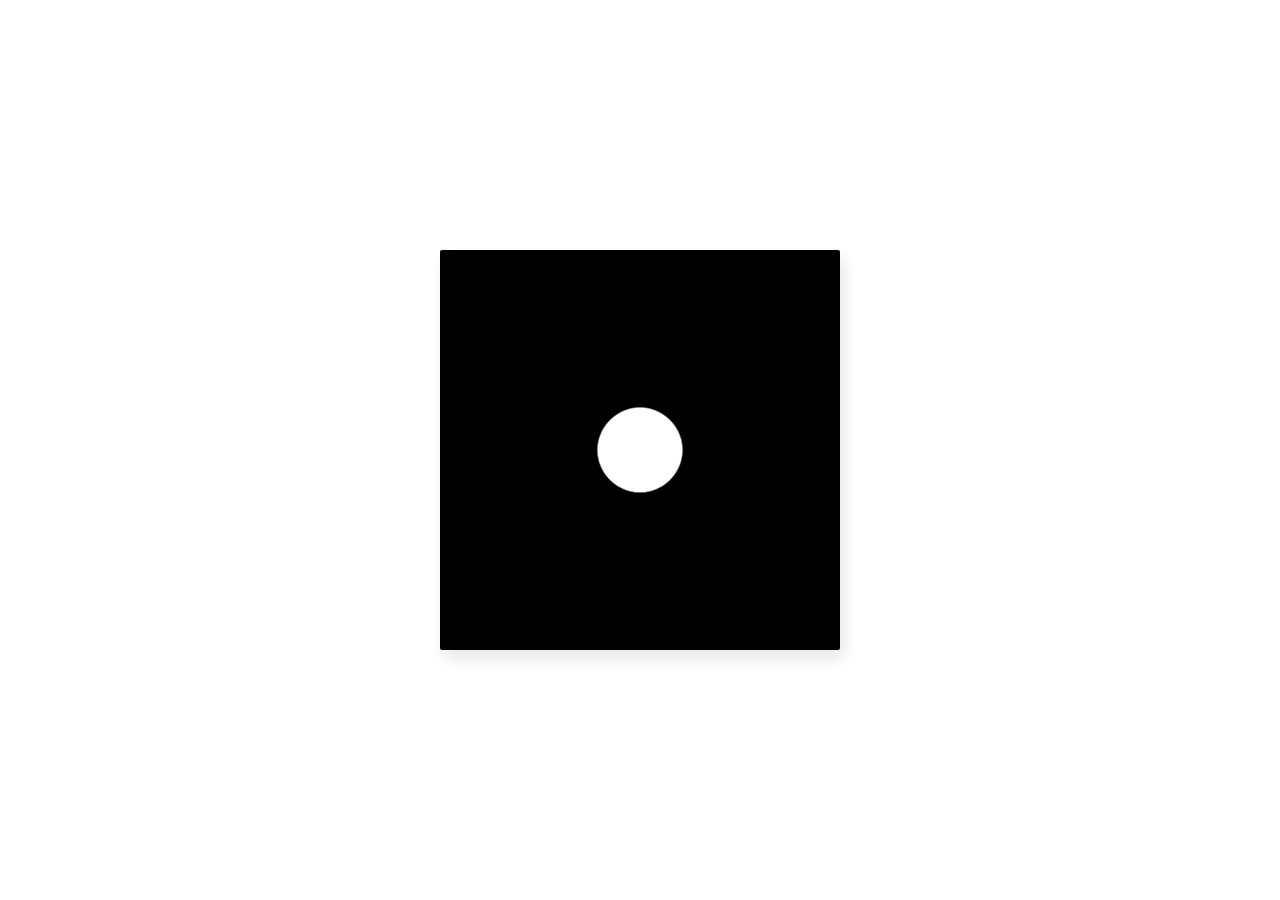
<file: Blubb and Sparkle/index.html>
<html>
  <head>
    <link href="styles.css" rel="stylesheet" />
  </head>
  <body>
    <div class="frame">
      <div class="center">
        <div class="ball"></div>
        <div class="blubb-1"></div>
        <div class="blubb-2"></div>
        <div class="blubb-3"></div>
        <div class="blubb-4"></div>
        <div class="blubb-5"></div>
        <div class="blubb-6"></div>
        <div class="blubb-7"></div>
        <div class="blubb-8"></div>
        <div class="sparkle-1"></div>
        <div class="sparkle-2"></div>
        <div class="sparkle-3"></div>
        <div class="sparkle-4"></div>
        <div class="sparkle-5"></div>
        <div class="sparkle-6"></div>
        <div class="sparkle-7"></div>
        <div class="sparkle-8"></div>
        <div class="sparkle-9"></div>
        <div class="sparkle-10"></div>
      </div>
    </div>
  </body>
</html>
</file>
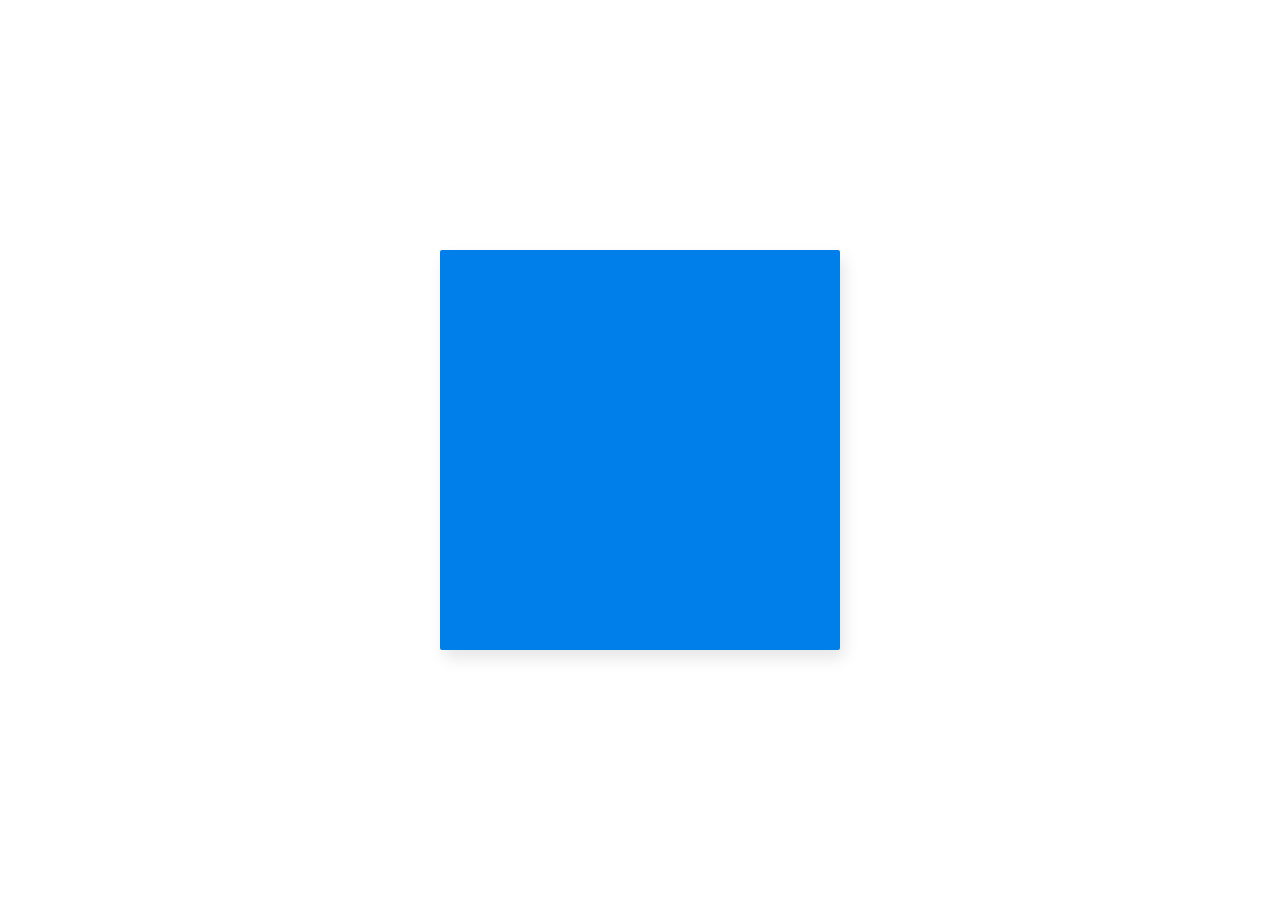
<file: Overlapping Circles Animation/index.html>
<html>
    <head>
        <link rel="stylesheet" href="styles.css">
    </head>
    <body>
        <div class="frame">
            <div class="center">
                <div class="circle-1"></div>
                <div class="circle-2"></div>
                <div class="circle-3"></div>
            </div>
        </div>
    </body>
</html>
</file>
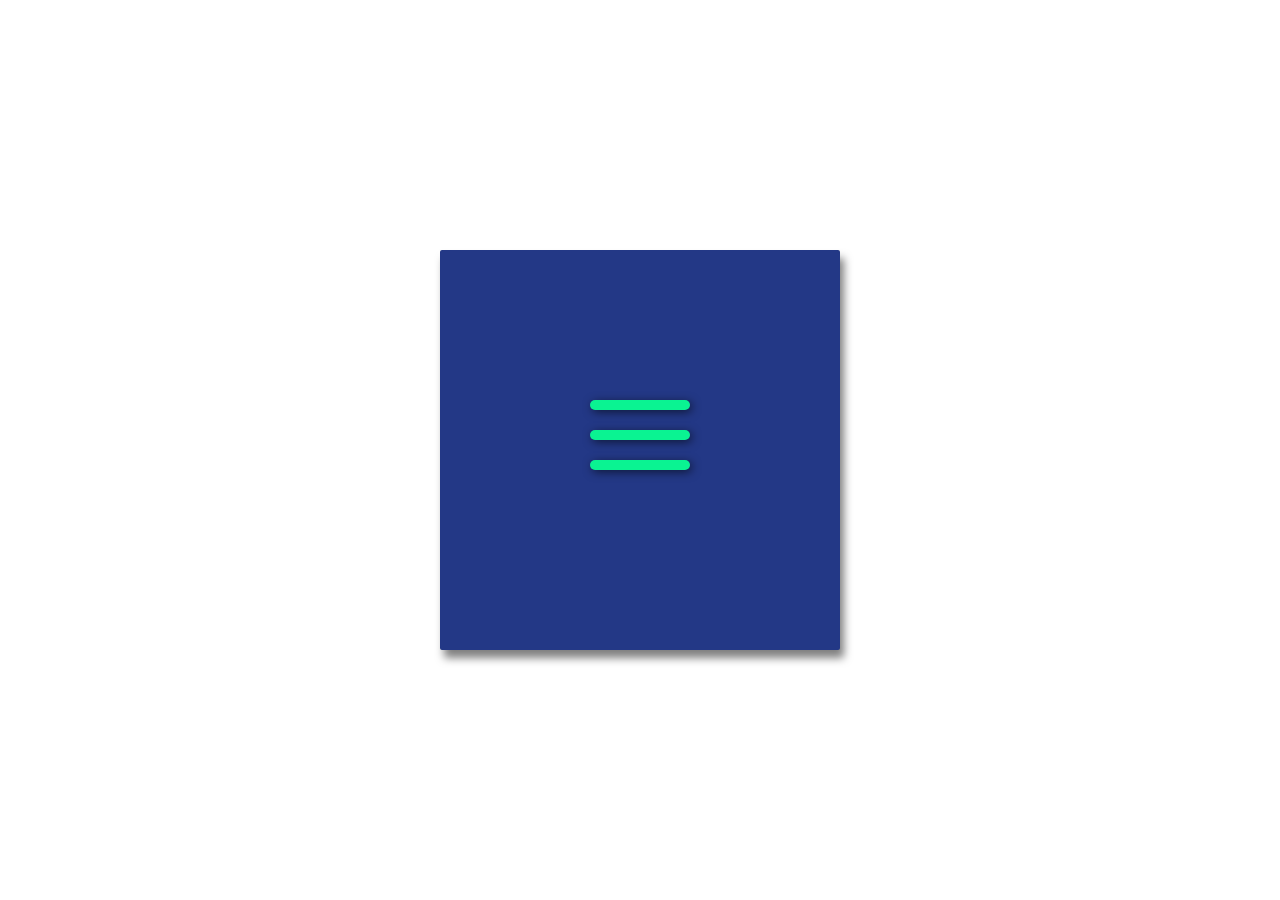
<file: Rotating Menu/index.html>
<html>
    <head>
        <link rel="stylesheet" href="styles.css">
        <script src="https://cdnjs.cloudflare.com/ajax/libs/jquery/3.4.1/jquery.min.js"></script>
        <script src="helper.js"></script>
    </head>
    <body>
        <div class="frame">
            <div class="center">
                <div class="lines">
                    <div class="line-one"></div>
                    <div class="line-two"></div>
                    <div class="line-three"></div>
                </div>
            </div>
        </div>
    </body>
</html>
</file>
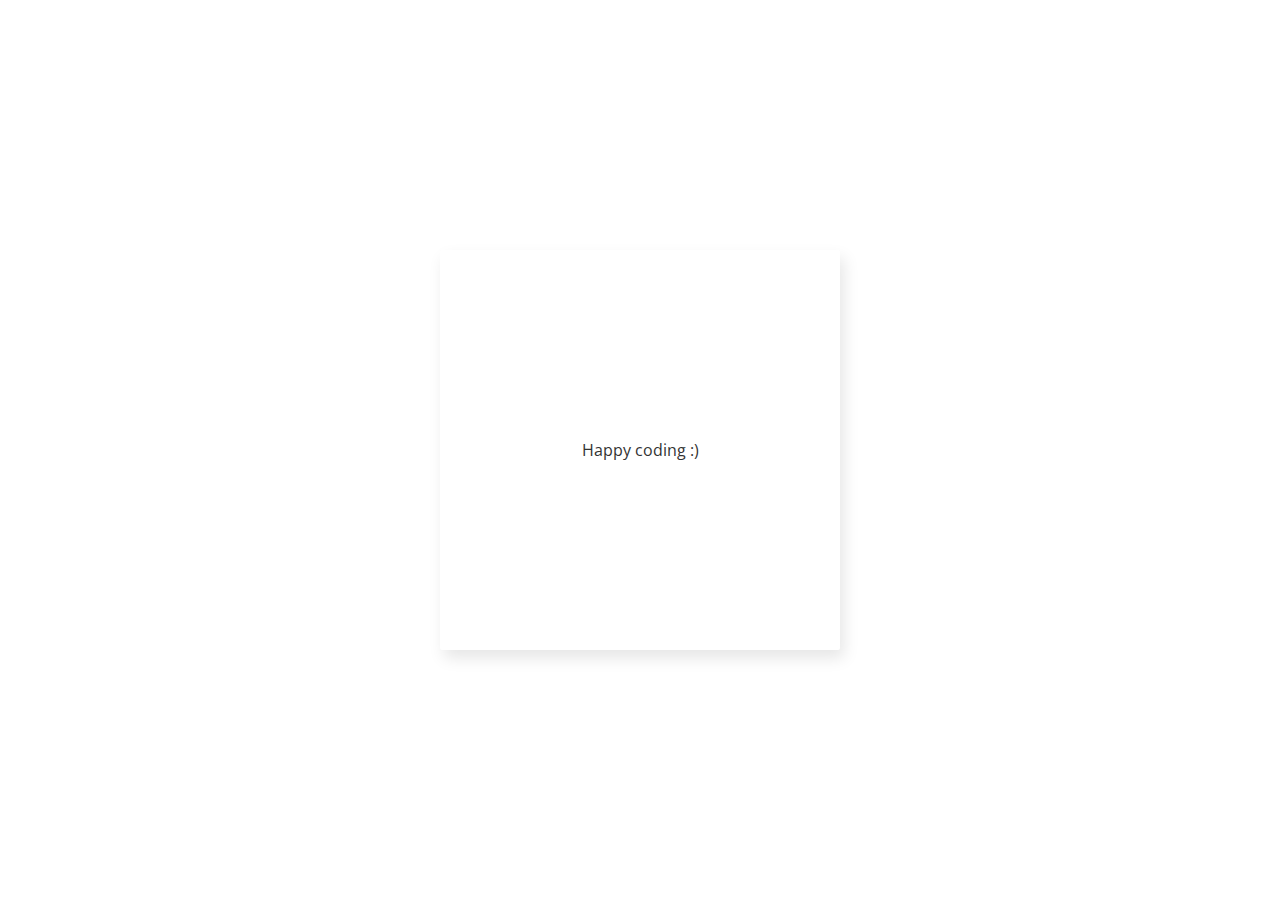
<file: Template/index.html>
<html>
    <head>
        <link rel="stylesheet" href="styles.css">
    </head>
    <body>
        <div class="frame">
            <div class="center">
                <p>Happy coding :)</p>
            </div>
        </div>
    </body>
</html>
</file>
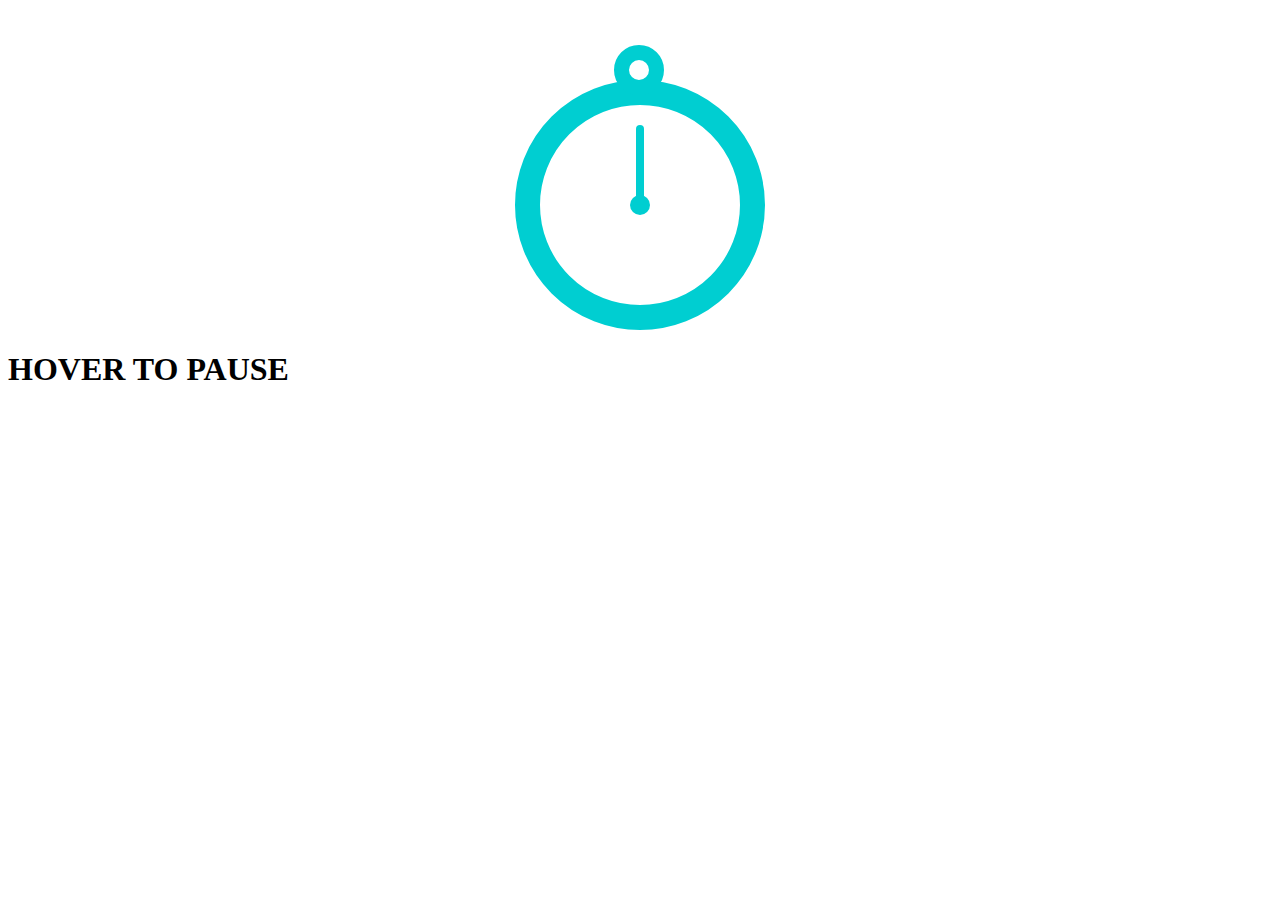
<file: Animations/Clock Animation/index.html>
<html>
    <head>
        <link rel="stylesheet" href="styles.css">
    </head>
    <body>
        <div class="clock">
            <div class="hand"></div>
        </div>
        <h1>
            HOVER TO PAUSE
        </h1>
    </body>
</html>
</file>
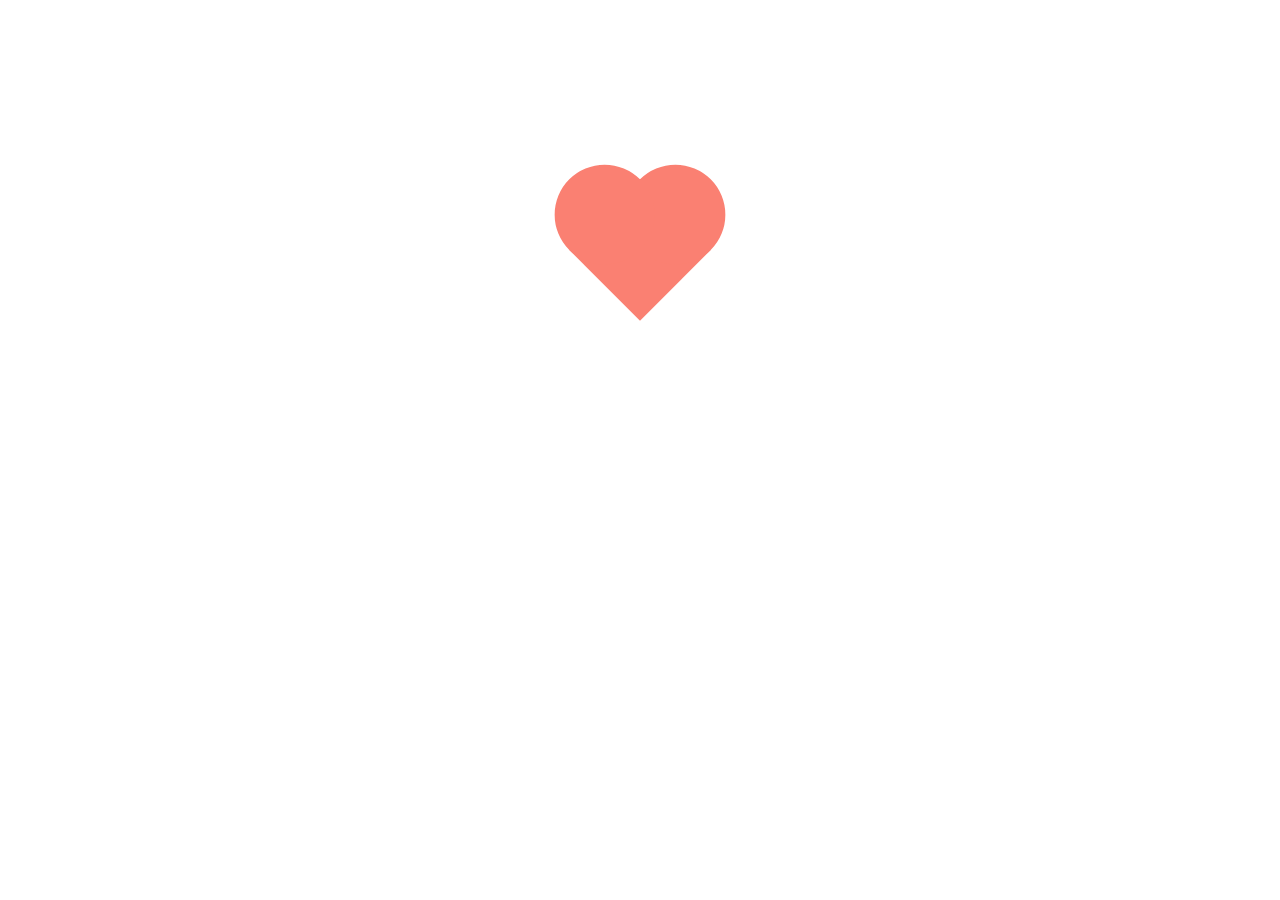
<file: Animations/Heart Animation/index.html>
<html>
    <head>
        <link rel="stylesheet" href="styles.css">
    </head>
    <body>
        <div class="container">
            <div class="heart">

            </div>
        </div>
    </body>
</html>
</file>
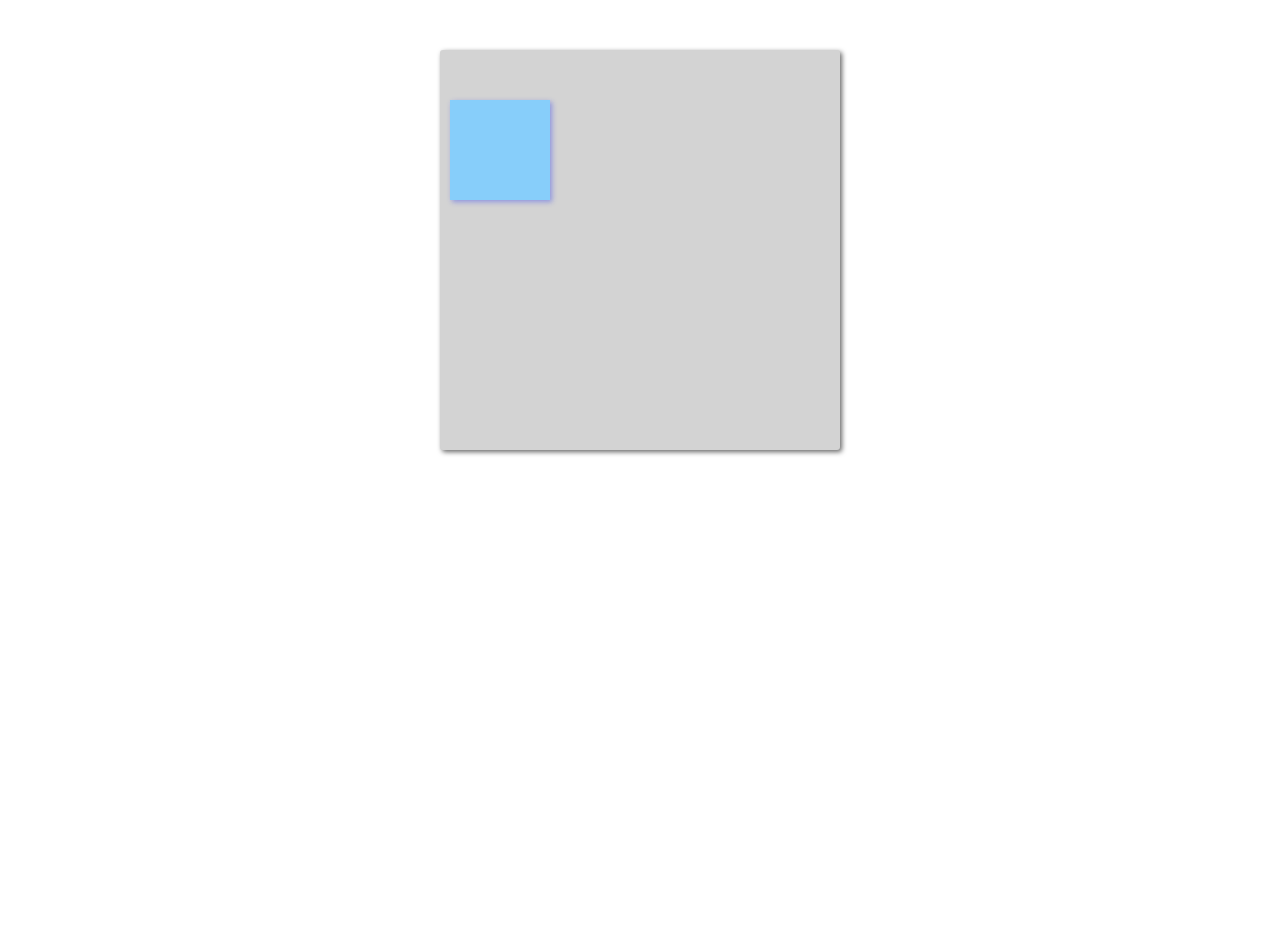
<file: Animations/Moving 2D Cube/index.html>
<html>
    <head>

        <link rel="stylesheet" href="styles.css">
    </head>
    <body>
        <div class="paragraph-bound">
            <div class="paragraph animated"></div>
        </div>
    </body>
</html>
</file>
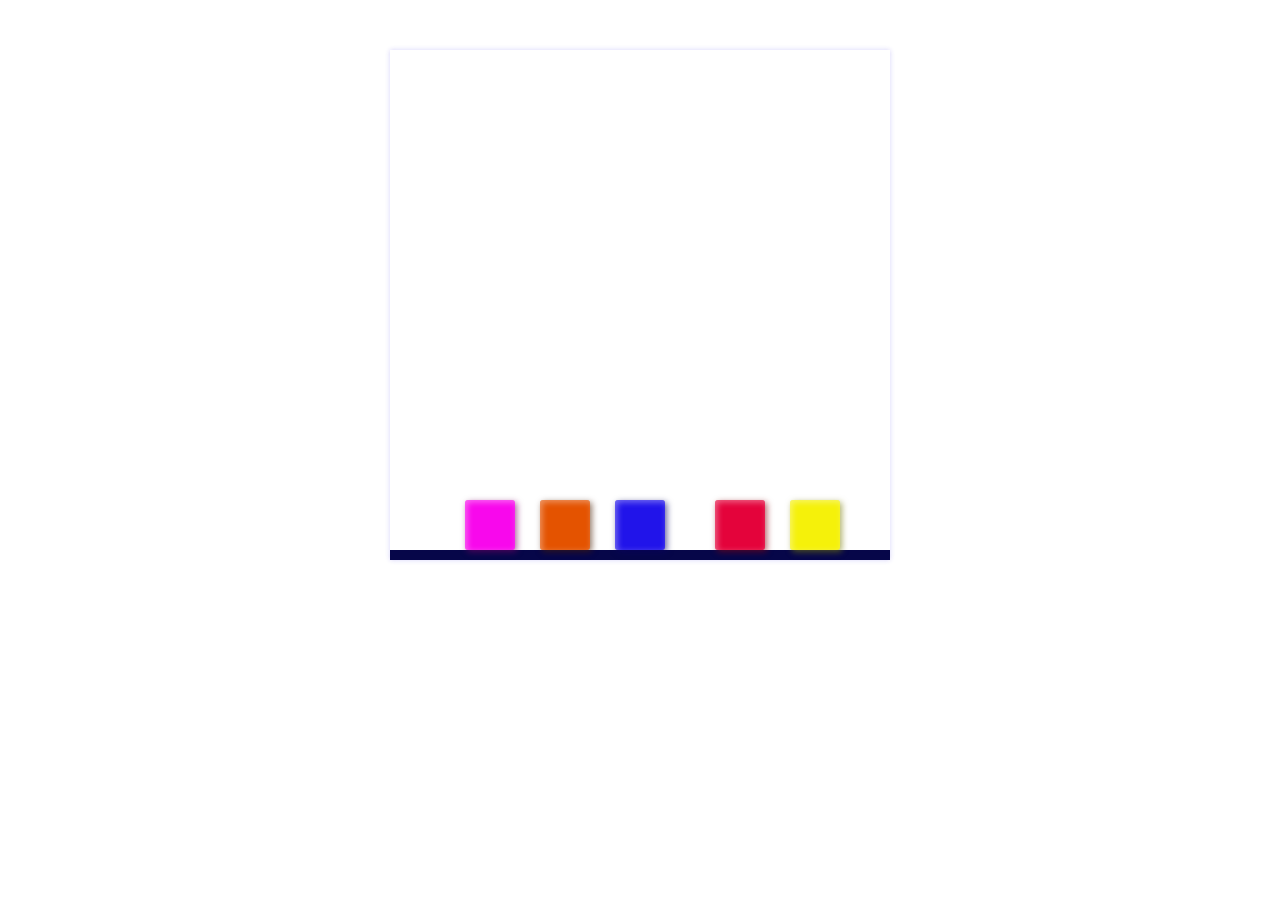
<file: Animations/Spinning 2D Cube/index.html>
<html>
    <head>
        <link rel="stylesheet" href="styles.css">
    </head>
    <body>
        <div class="wall">
            <div class="ice-cube-1"></div>
            <div class="ice-cube-2"></div>
            <div class="ice-cube-3"></div>
            <div class="ice-cube-4"></div>
            <div class="ice-cube-5"></div>
        </div>
    </body>
</html>
</file>
<file: Blubb and Sparkle/styles.css>
@import url(https://fonts.googleapis.com/css?family=Open+Sans:700,300);
.frame {
  position: absolute;
  top: 50%;
  left: 50%;
  width: 400px;
  height: 400px;
  margin-top: -200px;
  margin-left: -200px;
  border-radius: 2px;
  box-shadow: 4px 8px 16px 0 rgba(0, 0, 0, 0.1);
  overflow: hidden;
  background: #000000;
  font-family: "Open Sans", Helvetica, sans-serif;
  -webkit-font-smoothing: antialiased;
  -moz-osx-font-smoothing: grayscale;
  filter: contrast(25);
}

.center {
  position: absolute;
  top: 50%;
  left: 50%;
  transform: translate(-50%, -50%);
}

.ball {
  position: relative;
  height: 90px;
  width: 90px;
  background: #fff;
  border-radius: 50%;
  filter: blur(15px);
}

.blubb-1 {
  position: absolute;
  top: 20px;
  left: 20px;
  width: 50px;
  height: 50px;
  transform: rotate(31deg);
}
.blubb-1:after {
  position: absolute;
  display: block;
  content: "";
  width: 50px;
  height: 50px;
  background: #fff;
  border-radius: 50%;
  transform-origin: 37px 37px;
  animation: rotate 2.7s ease-in-out 0.2s infinite;
  filter: blur(5px);
}

.blubb-2 {
  position: absolute;
  top: 20px;
  left: 20px;
  width: 50px;
  height: 50px;
  transform: rotate(105deg);
}
.blubb-2:after {
  position: absolute;
  display: block;
  content: "";
  width: 50px;
  height: 50px;
  background: #fff;
  border-radius: 50%;
  transform-origin: 34px 34px;
  animation: rotate 2.9s ease-in-out 0.4s infinite;
  filter: blur(5px);
}

.blubb-3 {
  position: absolute;
  top: 20px;
  left: 20px;
  width: 50px;
  height: 50px;
  transform: rotate(38deg);
}
.blubb-3:after {
  position: absolute;
  display: block;
  content: "";
  width: 50px;
  height: 50px;
  background: #fff;
  border-radius: 50%;
  transform-origin: 31px 31px;
  animation: rotate 3.1s ease-in-out 0.6s infinite;
  filter: blur(5px);
}

.blubb-4 {
  position: absolute;
  top: 20px;
  left: 20px;
  width: 50px;
  height: 50px;
  transform: rotate(58deg);
}
.blubb-4:after {
  position: absolute;
  display: block;
  content: "";
  width: 50px;
  height: 50px;
  background: #fff;
  border-radius: 50%;
  transform-origin: 28px 28px;
  animation: rotate 3.3s ease-in-out 0.8s infinite;
  filter: blur(5px);
}

.blubb-5 {
  position: absolute;
  top: 20px;
  left: 20px;
  width: 50px;
  height: 50px;
  transform: rotate(138deg);
}
.blubb-5:after {
  position: absolute;
  display: block;
  content: "";
  width: 50px;
  height: 50px;
  background: #fff;
  border-radius: 50%;
  transform-origin: 25px 25px;
  animation: rotate 3.5s ease-in-out 1s infinite;
  filter: blur(5px);
}

.blubb-6 {
  position: absolute;
  top: 20px;
  left: 20px;
  width: 50px;
  height: 50px;
  transform: rotate(133deg);
}
.blubb-6:after {
  position: absolute;
  display: block;
  content: "";
  width: 50px;
  height: 50px;
  background: #fff;
  border-radius: 50%;
  transform-origin: 22px 22px;
  animation: rotate 3.7s ease-in-out 1.2s infinite;
  filter: blur(5px);
}

.blubb-7 {
  position: absolute;
  top: 20px;
  left: 20px;
  width: 50px;
  height: 50px;
  transform: rotate(157deg);
}
.blubb-7:after {
  position: absolute;
  display: block;
  content: "";
  width: 50px;
  height: 50px;
  background: #fff;
  border-radius: 50%;
  transform-origin: 19px 19px;
  animation: rotate 3.9s ease-in-out 1.4s infinite;
  filter: blur(5px);
}

.blubb-8 {
  position: absolute;
  top: 20px;
  left: 20px;
  width: 50px;
  height: 50px;
  transform: rotate(198deg);
}
.blubb-8:after {
  position: absolute;
  display: block;
  content: "";
  width: 50px;
  height: 50px;
  background: #fff;
  border-radius: 50%;
  transform-origin: 16px 16px;
  animation: rotate 4.1s ease-in-out 1.6s infinite;
  filter: blur(5px);
}

.sparkle-1 {
  position: absolute;
  top: 38px;
  left: 38px;
  width: 8px;
  height: 8px;
  transform: rotate(22deg);
}
.sparkle-1:after {
  position: absolute;
  display: block;
  content: "";
  width: 8px;
  height: 8px;
  background: #fff;
  border-radius: 50%;
  transform-origin: 58px 58px;
  animation: rotate 3.7s ease-in-out 0.2s infinite;
  filter: blur(3px);
}

.sparkle-2 {
  position: absolute;
  top: 38px;
  left: 38px;
  width: 9px;
  height: 9px;
  transform: rotate(77deg);
}
.sparkle-2:after {
  position: absolute;
  display: block;
  content: "";
  width: 9px;
  height: 9px;
  background: #fff;
  border-radius: 50%;
  transform-origin: 56px 56px;
  animation: rotate 3.9s ease-in-out 0.4s infinite;
  filter: blur(3px);
}

.sparkle-3 {
  position: absolute;
  top: 38px;
  left: 38px;
  width: 10px;
  height: 10px;
  transform: rotate(2deg);
}
.sparkle-3:after {
  position: absolute;
  display: block;
  content: "";
  width: 10px;
  height: 10px;
  background: #fff;
  border-radius: 50%;
  transform-origin: 54px 54px;
  animation: rotate 4.1s ease-in-out 0.6s infinite;
  filter: blur(3px);
}

.sparkle-4 {
  position: absolute;
  top: 38px;
  left: 38px;
  width: 11px;
  height: 11px;
  transform: rotate(122deg);
}
.sparkle-4:after {
  position: absolute;
  display: block;
  content: "";
  width: 11px;
  height: 11px;
  background: #fff;
  border-radius: 50%;
  transform-origin: 52px 52px;
  animation: rotate 4.3s ease-in-out 0.8s infinite;
  filter: blur(3px);
}

.sparkle-5 {
  position: absolute;
  top: 38px;
  left: 38px;
  width: 12px;
  height: 12px;
  transform: rotate(204deg);
}
.sparkle-5:after {
  position: absolute;
  display: block;
  content: "";
  width: 12px;
  height: 12px;
  background: #fff;
  border-radius: 50%;
  transform-origin: 50px 50px;
  animation: rotate 4.5s ease-in-out 1s infinite;
  filter: blur(3px);
}

.sparkle-6 {
  position: absolute;
  top: 38px;
  left: 38px;
  width: 13px;
  height: 13px;
  transform: rotate(73deg);
}
.sparkle-6:after {
  position: absolute;
  display: block;
  content: "";
  width: 13px;
  height: 13px;
  background: #fff;
  border-radius: 50%;
  transform-origin: 48px 48px;
  animation: rotate 4.7s ease-in-out 1.2s infinite;
  filter: blur(3px);
}

.sparkle-7 {
  position: absolute;
  top: 38px;
  left: 38px;
  width: 14px;
  height: 14px;
  transform: rotate(56deg);
}
.sparkle-7:after {
  position: absolute;
  display: block;
  content: "";
  width: 14px;
  height: 14px;
  background: #fff;
  border-radius: 50%;
  transform-origin: 46px 46px;
  animation: rotate 4.9s ease-in-out 1.4s infinite;
  filter: blur(3px);
}

.sparkle-8 {
  position: absolute;
  top: 38px;
  left: 38px;
  width: 15px;
  height: 15px;
  transform: rotate(194deg);
}
.sparkle-8:after {
  position: absolute;
  display: block;
  content: "";
  width: 15px;
  height: 15px;
  background: #fff;
  border-radius: 50%;
  transform-origin: 44px 44px;
  animation: rotate 5.1s ease-in-out 1.6s infinite;
  filter: blur(3px);
}

.sparkle-9 {
  position: absolute;
  top: 38px;
  left: 38px;
  width: 16px;
  height: 16px;
  transform: rotate(102deg);
}
.sparkle-9:after {
  position: absolute;
  display: block;
  content: "";
  width: 16px;
  height: 16px;
  background: #fff;
  border-radius: 50%;
  transform-origin: 42px 42px;
  animation: rotate 5.3s ease-in-out 1.8s infinite;
  filter: blur(3px);
}

.sparkle-10 {
  position: absolute;
  top: 38px;
  left: 38px;
  width: 17px;
  height: 17px;
  transform: rotate(150deg);
}
.sparkle-10:after {
  position: absolute;
  display: block;
  content: "";
  width: 17px;
  height: 17px;
  background: #fff;
  border-radius: 50%;
  transform-origin: 40px 40px;
  animation: rotate 5.5s ease-in-out 2s infinite;
  filter: blur(3px);
}

@keyframes rotate {
  from {
    transform: rotate(0deg) translate3d(0, 0, 0);
  }
  to {
    transform: rotate(360deg) translate3d(0, 0, 0);
  }
}

/*# sourceMappingURL=styles.css.map */
</file>
<file: Overlapping Circles Animation/styles.css>
@import url(https://fonts.googleapis.com/css?family=Open+Sans:700,300);
.frame {
  position: absolute;
  top: 50%;
  left: 50%;
  width: 400px;
  height: 400px;
  margin-top: -200px;
  margin-left: -200px;
  border-radius: 2px;
  box-shadow: 4px 8px 16px 0 rgba(0, 0, 0, 0.1);
  overflow: hidden;
  background: #007eea;
  color: #333;
  font-family: "Open Sans", Helvetica, sans-serif;
  -webkit-font-smoothing: antialiased;
  -moz-osx-font-smoothing: grayscale;
}

.center {
  position: absolute;
  top: 50%;
  left: 50%;
  transform: translate(-50%, -50%);
}
.center .circle-1 {
  position: absolute;
  margin: -60px 0px 0px -60px;
  height: 120px;
  width: 120px;
  border-radius: 50%;
  opacity: 0;
  background: white;
  box-shadow: 4px 4px 10px rgba(0, 0, 0, 0.6);
  animation: circle-1-flow 2s cubic-bezier(0.21, 0.98, 0.6, 0.99) infinite both alternate;
}
.center .circle-2 {
  position: absolute;
  margin: -40px 0px 0px -40px;
  height: 80px;
  width: 80px;
  border-radius: 50%;
  opacity: 0;
  background: white;
  box-shadow: 4px 4px 10px rgba(0, 0, 0, 0.6);
  animation: circle-2-flow 2s cubic-bezier(0.21, 0.98, 0.6, 0.99) infinite both alternate;
}
.center .circle-3 {
  position: absolute;
  margin: -20px 0px 0px -20px;
  height: 40px;
  width: 40px;
  border-radius: 50%;
  opacity: 0;
  background: white;
  box-shadow: 4px 4px 10px rgba(0, 0, 0, 0.6);
  animation: circle-3-flow 2s cubic-bezier(0.21, 0.98, 0.6, 0.99) infinite both alternate;
}

@keyframes circle-1-flow {
  0%, 10% {
    transform: scale(0);
    opacity: 1;
  }
  100% {
    transform: scale(1);
    opacity: 1;
  }
}
@keyframes circle-2-flow {
  0%, 40% {
    transform: scale(0);
    opacity: 1;
  }
  100% {
    transform: scale(1);
    opacity: 1;
  }
}
@keyframes circle-3-flow {
  0%, 70% {
    transform: scale(0);
    opacity: 1;
  }
  100% {
    transform: scale(1);
    opacity: 1;
  }
}

/*# sourceMappingURL=styles.css.map */
</file>
<file: Rotating Menu/styles.css>
@import url(https://fonts.googleapis.com/css?family=Open+Sans:700,300);
.frame {
  position: absolute;
  top: 50%;
  left: 50%;
  width: 400px;
  height: 400px;
  margin-top: -200px;
  margin-left: -200px;
  border-radius: 2px;
  box-shadow: 4px 8px 8px 0 rgba(0, 0, 0, 0.5);
  overflow: hidden;
  background: #233886;
  color: #333;
  font-family: "Open Sans", Helvetica, sans-serif;
  -webkit-font-smoothing: antialiased;
  -moz-osx-font-smoothing: grayscale;
}

.center {
  position: absolute;
  top: 50%;
  left: 50%;
  transform: translate(-50%, -50%);
}

.lines {
  position: relative;
  width: 100px;
  height: 100px;
  z-index: 2;
}
.lines:hover {
  cursor: pointer;
}
.lines .line-one,
.lines .line-two,
.lines .line-three {
  position: absolute;
  display: block;
  z-index: 3;
  width: 100%;
  height: 10px;
  border-radius: 5px;
  background: #0af392;
  box-shadow: 2px 2px 10px 0 rgba(0, 0, 0, 0.6);
}
.lines.animated .line-one {
  animation: line-one-forward 1s ease-in-out;
  animation-fill-mode: forwards;
}
.lines.animated .line-two {
  animation: line-two-forward 1s ease-in-out;
  animation-fill-mode: forwards;
}
.lines.animated .line-three {
  animation: line-three-forward 1s ease-in-out;
  animation-fill-mode: forwards;
}
.lines .line-one {
  animation: line-one-rev 1s ease-in-out;
}
.lines .line-two {
  margin-top: 30px;
  animation: line-two-rev 1s ease-in-out;
}
.lines .line-three {
  margin-top: 60px;
  animation: line-three-rev 1s ease-in-out;
}

@keyframes line-one-forward {
  0% {
    transform: none;
  }
  50% {
    margin-top: 30px;
    transform: rotate(0);
  }
  100% {
    margin-top: 30px;
    transform: rotate(45deg);
  }
}
@keyframes line-two-forward {
  0% {
    transform: none;
  }
  50% {
    opacity: 1;
    transform: scale(0);
  }
  100% {
    opacity: 0;
    transform: scale(0);
  }
}
@keyframes line-three-forward {
  0% {
    transform: none;
  }
  50% {
    margin-top: 30px;
    transform: rotate(0);
  }
  100% {
    margin-top: 30px;
    transform: rotate(135deg);
  }
}
@keyframes line-one-rev {
  0% {
    transform: rotate(45deg);
    margin-top: 30px;
  }
  50% {
    transform: rotate(0deg);
    margin-top: 30px;
  }
  100% {
    margin-top: 0px;
  }
}
@keyframes line-two-rev {
  0% {
    opacity: 0;
    transform: scale(0);
  }
  50% {
    opacity: 0;
    transform: scale(0);
  }
  100% {
    opacity: 1;
    transform: scale(1);
  }
}
@keyframes line-three-rev {
  0% {
    transform: rotate(135deg);
    margin-top: 30px;
  }
  50% {
    transform: rotate(0);
    margin-top: 30px;
  }
  100% {
    margin-top: 60px;
  }
}

/*# sourceMappingURL=styles.css.map */
</file>
<file: Template/styles.css>
@import url(https://fonts.googleapis.com/css?family=Open+Sans:700,300);
.frame {
  position: absolute;
  top: 50%;
  left: 50%;
  width: 400px;
  height: 400px;
  margin-top: -200px;
  margin-left: -200px;
  border-radius: 2px;
  box-shadow: 4px 8px 16px 0 rgba(0, 0, 0, 0.1);
  overflow: hidden;
  background: #fff;
  color: #333;
  font-family: "Open Sans", Helvetica, sans-serif;
  -webkit-font-smoothing: antialiased;
  -moz-osx-font-smoothing: grayscale;
}

.center {
  position: absolute;
  top: 50%;
  left: 50%;
  transform: translate(-50%, -50%);
}

/*# sourceMappingURL=styles.css.map */
</file>
<file: Animations/Clock Animation/styles.css>
.clock {
  align-items: center;
  border-radius: 50%;
  border: solid 25px DarkTurquoise;
  display: flex;
  height: 200px;
  justify-content: center;
  margin: 80px auto 0;
  width: 200px;
  margin: 80px auto 0;
}
.clock:after {
  border-radius: 50%;
  border: solid 15px DarkTurquoise;
  content: "";
  height: 20px;
  left: 50%;
  margin-left: -26px;
  position: absolute;
  top: 45px;
  width: 20px;
}

.hand {
  align-items: center;
  background: DarkTurquoise;
  border-radius: 50%;
  display: flex;
  height: 20px;
  justify-content: center;
  width: 20px;
  z-index: 2;
}

.clock:hover .hand:after {
  animation-play-state: paused;
  -webkit-animation-play-state: paused;
  cursor: pointer;
}

.hand:after {
  content: "";
  height: 80px;
  width: 8px;
  background: DarkTurquoise;
  border-radius: 4px;
  top: -40px;
  position: relative;
  -webkit-animation: timer 4s linear infinite;
  animation: timer 4s linear infinite;
  transform-origin: 48% 100%;
  -webkit-transform-origin: 48% 100%;
  animation-play-state: paused;
  -webkit-animation-play-state: running;
}

.h1 {
  color: DarkTurquoise;
  font-family: lato;
  font-size: 20px;
  padding-top: 40px;
  text-align: center;
  text-transform: uppercase;
}

@-webkit-keyframes timer {
  0% {
    -webkit-transform: none;
    transform: none;
  }
  100% {
    -webkit-transform: rotate(360deg);
    transform: rotate(360deg);
  }
}
@keyframes timer {
  0% {
    -webkit-transform: none;
    transform: none;
  }
  100% {
    -webkit-transform: rotate(360deg);
    transform: rotate(360deg);
  }
}

/*# sourceMappingURL=styles.css.map */
</file>
<file: Animations/Heart Animation/styles.css>
.container {
  margin: 100px auto;
  padding: 100px;
  position: relative;
  transform: rotate(45deg);
  width: 100px;
}

.heart {
  background: salmon;
  height: 100px;
  position: relative;
  width: 100px;
  animation-name: heartBeat;
  -webkit-animation-name: heartBeat;
  animation-duration: 1.5s;
  -webkit-animation-duration: 1.5s;
  animation-iteration-count: 2;
  -webkit-animation-iteration-count: 2;
  animation-delay: 3;
  -webkit-animation-delay: 3;
}

.heart:before {
  background: salmon;
  border-radius: 50%;
  content: "";
  height: 100px;
  position: absolute;
  top: -50px;
  width: 100px;
}

.heart:after {
  background: salmon;
  border-radius: 50%;
  content: "";
  height: 100px;
  left: -50px;
  position: absolute;
  width: 100px;
}

@keyframes heartBeat {
  0% {
    transform: scale(none);
    -webkit-transform: scale(none);
  }
  20% {
    transform: scale(1.2);
    -webkit-transform: scale(1.2);
  }
  30% {
    transform: scale(1.05);
    -webkit-transform: scale(1.05);
  }
  45% {
    transform: scale(1.25);
    -webkit-transform: scale(1.25);
  }
  50% {
    transform: scale(none);
    -webkit-transform: scale(none);
  }
  100% {
    transform: scale(none);
    -webkit-transform: scale(none);
  }
}
@-webkit-keyframes heartBeat {
  0% {
    transform: scale(none);
    -webkit-transform: scale(none);
  }
  20% {
    transform: scale(1.2);
    -webkit-transform: scale(1.2);
  }
  30% {
    transform: scale(1.05);
    -webkit-transform: scale(1.05);
  }
  45% {
    transform: scale(1.25);
    -webkit-transform: scale(1.25);
  }
  50% {
    transform: scale(none);
    -webkit-transform: scale(none);
  }
  100% {
    transform: scale(none);
    -webkit-transform: scale(none);
  }
}

/*# sourceMappingURL=styles.css.map */
</file>
<file: Animations/Moving 2D Cube/styles.css>
body {
    margin: 0;
    height: 100%;
    width: 100%;
}

.paragraph-bound {
    position: relative;
    width: 400px;
    height: 400px;
    margin: 50px auto;
    background-color: lightgray;
    box-shadow: 2px 2px 5px rgba(0, 0, 0, 0.6);
    border-radius: 3px;
}

.paragraph {
    position: absolute;
    height: 100px;
    width: 100px;
    background: lightskyblue;
    box-shadow: 2px 2px 5px rgba(39, 54, 243, 0.4);
    margin: 0px 0px;
    top: 50px;
    left: 10px;
}

.animated {
    animation-name: moveBox;
    animation-delay: 1s;
    animation-duration: 5s;
    animation-iteration-count: infinite;
    animation-timing-function: linear;
}

@keyframes moveBox {
    0% {
        margin: 0px 0px;
        top: 50px;
        left: 10px;
    }

    25% {
        top: 10px;
        left: 50px;
        animation-timing-function: ease-in-out;
    }

    50% {
        top: 250px;
        left: 290px;
        animation-timing-function: ease-in-out;
    }

    75% {
        top: 290px;
        left: 250px;
        animation-timing-function: ease-in-out;
    }

    100% {
        margin: 0px 0px;
        top: 50px;
        left: 10px;
    }
}
</file>
<file: Animations/Spinning 2D Cube/styles.css>
/* This is an empty style */
body {
  margin: 0;
}

.wall {
  position: relative;
  height: 500px;
  width: 500px;
  margin: 50px auto;
  background: white;
  border-bottom: 10px solid #060649;
  box-shadow: 0px 0px 5px rgba(49, 37, 224, 0.2);
  /*
      5px 0px 6px rgba(255, 255, 255, 1),
              -5px 0px 6px rgba(255, 255, 255, 1),
  */
}
.wall .ice-cube-1 {
  position: absolute;
  left: 50%;
  margin: auto;
  bottom: 0px;
  height: 50px;
  width: 50px;
  background-color: #2114ea;
  box-shadow: inset 2px 2px 6px rgba(255, 255, 255, 0.4), 2px 2px 6px rgba(8, 1, 97, 0.6);
  border-radius: 3px;
  transform: translateX(-50%);
  animation-name: ice-cube-fall;
  animation-duration: 4s;
  animation-timing-function: linear;
  animation-iteration-count: infinite;
}
.wall .ice-cube-2 {
  position: absolute;
  left: 35%;
  margin: auto;
  bottom: 0px;
  height: 50px;
  width: 50px;
  background-color: #e45300;
  box-shadow: inset 2px 2px 6px rgba(255, 255, 255, 0.4), 2px 2px 6px rgba(73, 30, 1, 0.6);
  border-radius: 3px;
  transform: translateX(-50%);
  animation-name: ice-cube-fall;
  animation-duration: 4s;
  animation-timing-function: linear;
  animation-iteration-count: infinite;
  animation-delay: 0.5s;
}
.wall .ice-cube-3 {
  position: absolute;
  left: 70%;
  margin: auto;
  bottom: 0px;
  height: 50px;
  width: 50px;
  background-color: #e4033b;
  box-shadow: inset 2px 2px 6px rgba(255, 255, 255, 0.4), 2px 2px 6px rgba(133, 3, 14, 0.6);
  border-radius: 3px;
  transform: translateX(-50%);
  animation-name: ice-cube-fall;
  animation-duration: 4s;
  animation-timing-function: linear;
  animation-iteration-count: infinite;
  animation-delay: 0.75s;
}
.wall .ice-cube-4 {
  position: absolute;
  left: 85%;
  margin: auto;
  bottom: 0px;
  height: 50px;
  width: 50px;
  background-color: #f5f10a;
  box-shadow: inset 2px 2px 6px rgba(255, 255, 255, 0.4), 2px 2px 6px rgba(124, 126, 4, 0.6);
  border-radius: 3px;
  transform: translateX(-50%);
  animation-name: ice-cube-fall;
  animation-duration: 4s;
  animation-timing-function: linear;
  animation-iteration-count: infinite;
  animation-delay: 1.5s;
}
.wall .ice-cube-5 {
  position: absolute;
  left: 20%;
  margin: auto;
  bottom: 0px;
  height: 50px;
  width: 50px;
  background-color: #f808ec;
  box-shadow: inset 2px 2px 6px rgba(255, 255, 255, 0.4), 2px 2px 6px rgba(121, 2, 101, 0.6);
  border-radius: 3px;
  transform: translateX(-50%);
  animation-name: ice-cube-fall;
  animation-duration: 4s;
  animation-timing-function: linear;
  animation-iteration-count: infinite;
  animation-delay: 1s;
}

@keyframes ice-cube-fall {
  0% {
    bottom: 600px;
    opacity: 0;
    transform: translateX(-50%) scale(0.2);
  }
  5% {
    bottom: 500px;
    opacity: 0;
    transform: translateX(-50%) scale(0.5);
  }
  10% {
    bottom: 400px;
    opacity: 0.4;
    transform: translateX(-50%) scale(1) rotate(10deg);
  }
  20% {
    bottom: 300px;
    opacity: 0.8;
    transform-origin: bottom left;
    transform: translateX(-50%) rotate(20deg);
  }
  30% {
    bottom: 8px;
    opacity: 1;
    transform-origin: center;
    transform: scale(1) translateX(-50%) rotate(30deg);
  }
  60% {
    bottom: 100px;
    transform-origin: center;
    transform: scale(0.95) translateX(-50%) rotate(-360deg);
  }
  90% {
    bottom: 8px;
    transform-origin: center;
    transform: scale(1) translateX(-50%) rotate(-750deg);
  }
  95% {
    bottom: 35px;
    transform-origin: center;
    transform: scale(0.96) translateX(-50%) rotate(-710deg);
  }
  98% {
    bottom: 15px;
    transform-origin: center;
    transform: scale(0.98) translateX(-50%) rotate(-720deg);
  }
  100% {
    bottom: 0px;
    transform-origin: center;
    transform: scale(1) translateX(-50%) rotate(-720deg);
  }
}

/*# sourceMappingURL=styles.css.map */
</file>
